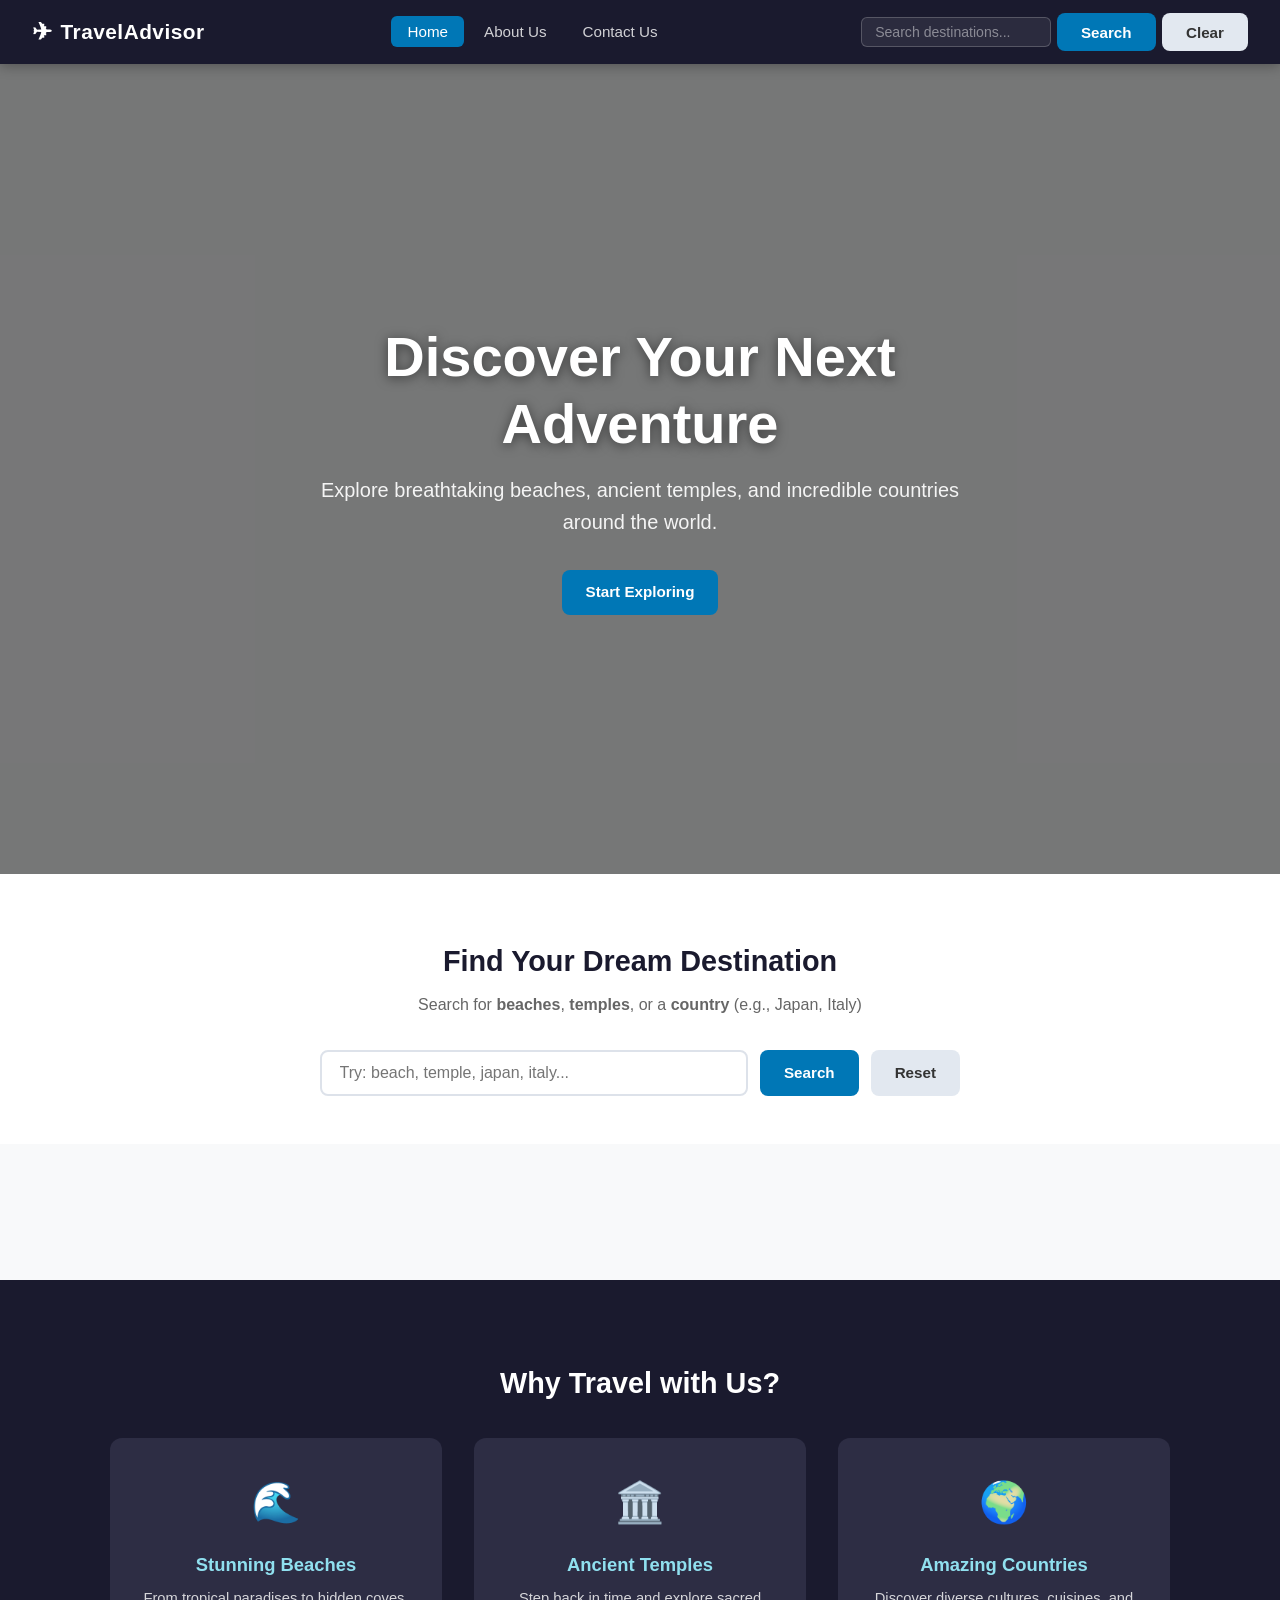
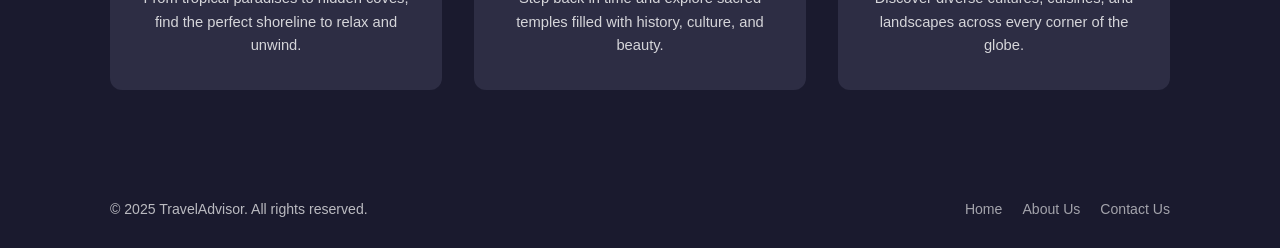
<file: index.html>
<!doctype html>
<html lang="en">
  <head>
    <meta charset="UTF-8" />
    <meta name="viewport" content="width=device-width, initial-scale=1.0" />
    <title>Travel Recommendations</title>
    <link rel="stylesheet" href="style.css" />
  </head>
  <body>
    <!-- ===== NAVBAR ===== -->
    <nav class="navbar">
      <div class="nav-brand">
        <span class="brand-icon">✈</span>
        <span class="brand-text">TravelAdvisor</span>
      </div>
      <ul class="nav-links">
        <li><a href="index.html" class="active">Home</a></li>
        <li><a href="about.html">About Us</a></li>
        <li><a href="contact.html">Contact Us</a></li>
      </ul>
      <div class="nav-search">
        <input
          type="text"
          id="navSearchInput"
          placeholder="Search destinations..."
          autocomplete="off"
        />
        <button class="btn btn-primary btn-nav" id="navSearchBtn">
          Search
        </button>
        <button class="btn btn-secondary btn-nav" id="navClearBtn">
          Clear
        </button>
      </div>
      <button class="nav-toggle" aria-label="Toggle menu">&#9776;</button>
    </nav>

    <!-- ===== HERO ===== -->
    <header class="hero">
      <div class="hero-overlay"></div>
      <div class="hero-content">
        <h1>Discover Your Next Adventure</h1>
        <p>
          Explore breathtaking beaches, ancient temples, and incredible
          countries around the world.
        </p>
        <a href="#search-section" class="btn btn-primary">Start Exploring</a>
      </div>
    </header>

    <!-- ===== SEARCH SECTION ===== -->
    <section class="search-section" id="search-section">
      <div class="container">
        <h2 class="section-title">Find Your Dream Destination</h2>
        <p class="section-subtitle">
          Search for <strong>beaches</strong>, <strong>temples</strong>, or a
          <strong>country</strong> (e.g., Japan, Italy)
        </p>
        <div class="search-bar">
          <input
            type="text"
            id="searchInput"
            placeholder="Try: beach, temple, japan, italy..."
            autocomplete="off"
          />
          <button class="btn btn-primary" id="searchBtn">Search</button>
          <button class="btn btn-secondary" id="resetBtn">Reset</button>
        </div>
      </div>
    </section>

    <!-- ===== RESULTS SECTION ===== -->
    <section class="results-section" id="results-section">
      <div class="container">
        <h2 class="section-title" id="resultsTitle" style="display: none"></h2>
        <div class="cards-grid" id="resultsGrid"></div>
        <p class="no-results" id="noResults" style="display: none">
          No results found. Try searching for <strong>beach</strong>,
          <strong>temple</strong>, or a country like <strong>Japan</strong>.
        </p>
      </div>
    </section>

    <!-- ===== HIGHLIGHTS ===== -->
    <section class="highlights-section">
      <div class="container">
        <h2 class="section-title">Why Travel with Us?</h2>
        <div class="highlights-grid">
          <div class="highlight-card">
            <div class="highlight-icon">🌊</div>
            <h3>Stunning Beaches</h3>
            <p>
              From tropical paradises to hidden coves, find the perfect
              shoreline to relax and unwind.
            </p>
          </div>
          <div class="highlight-card">
            <div class="highlight-icon">🏛️</div>
            <h3>Ancient Temples</h3>
            <p>
              Step back in time and explore sacred temples filled with history,
              culture, and beauty.
            </p>
          </div>
          <div class="highlight-card">
            <div class="highlight-icon">🌍</div>
            <h3>Amazing Countries</h3>
            <p>
              Discover diverse cultures, cuisines, and landscapes across every
              corner of the globe.
            </p>
          </div>
        </div>
      </div>
    </section>

    <!-- ===== FOOTER ===== -->
    <footer class="footer">
      <div class="container footer-inner">
        <p>&copy; 2025 TravelAdvisor. All rights reserved.</p>
        <ul class="footer-links">
          <li><a href="index.html">Home</a></li>
          <li><a href="about.html">About Us</a></li>
          <li><a href="contact.html">Contact Us</a></li>
        </ul>
      </div>
    </footer>

    <script src="script.js"></script>
  </body>
</html>
</file>
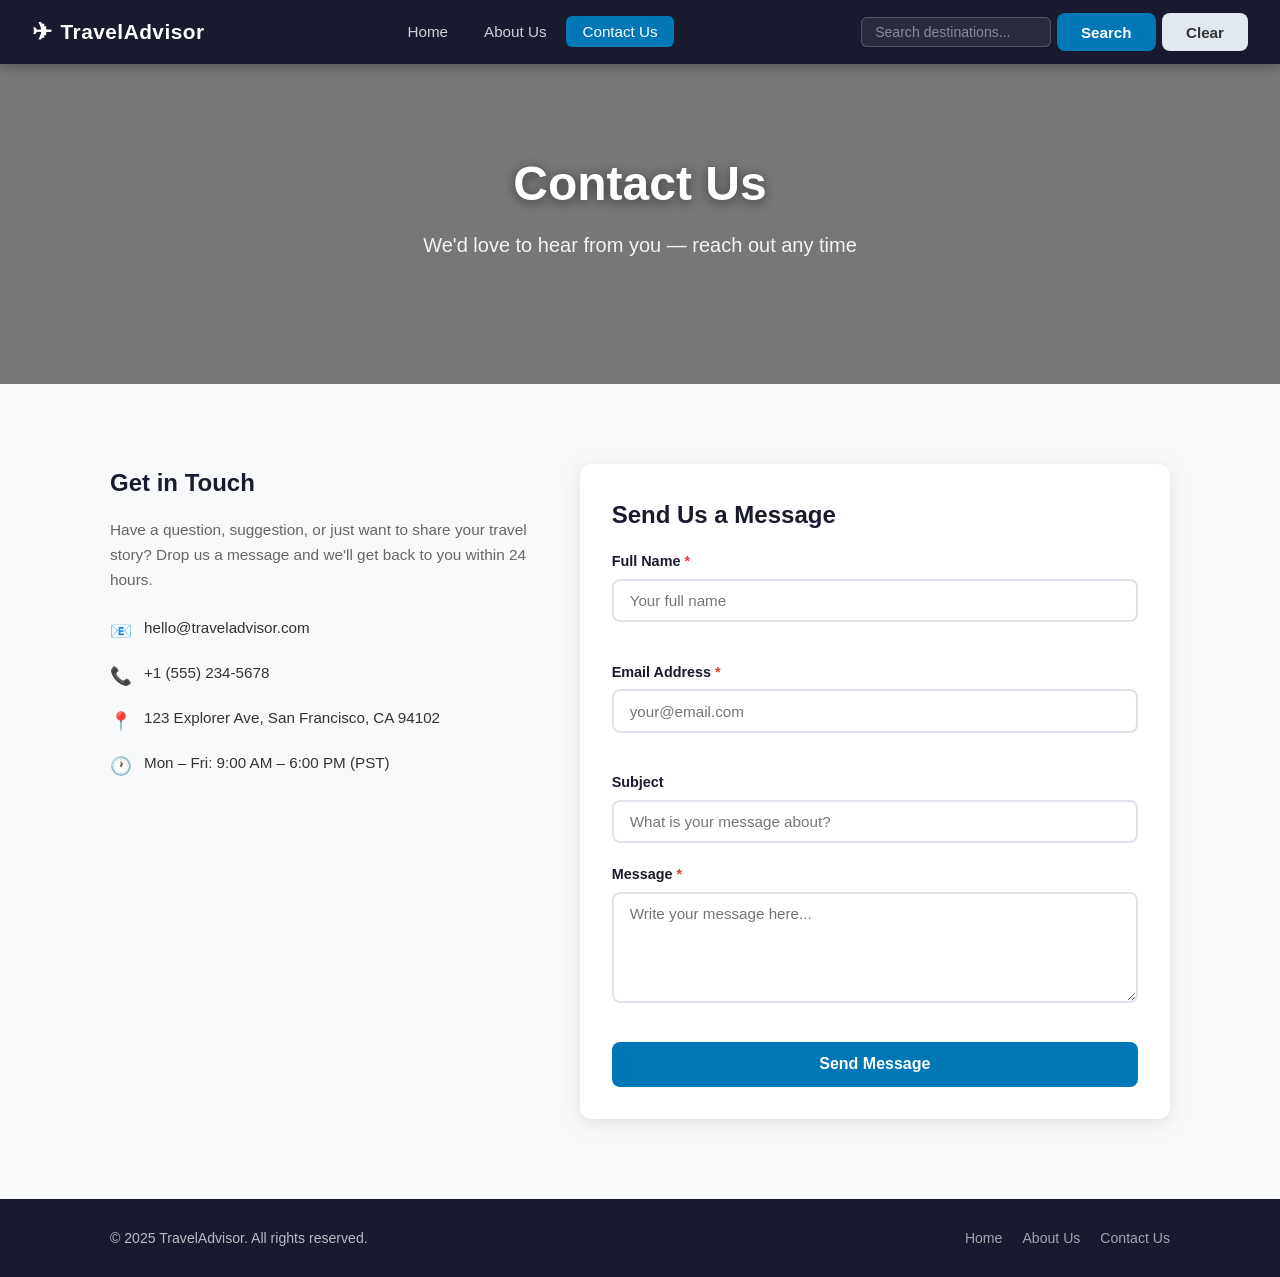
<file: contact.html>
<!doctype html>
<html lang="en">
  <head>
    <meta charset="UTF-8" />
    <meta name="viewport" content="width=device-width, initial-scale=1.0" />
    <title>Contact Us – TravelAdvisor</title>
    <link rel="stylesheet" href="style.css" />
  </head>
  <body>
    <!-- ===== NAVBAR ===== -->
    <nav class="navbar">
      <div class="nav-brand">
        <span class="brand-icon">✈</span>
        <span class="brand-text">TravelAdvisor</span>
      </div>
      <ul class="nav-links">
        <li><a href="index.html">Home</a></li>
        <li><a href="about.html">About Us</a></li>
        <li><a href="contact.html" class="active">Contact Us</a></li>
      </ul>
      <div class="nav-search">
        <input
          type="text"
          id="navSearchInput"
          placeholder="Search destinations..."
          autocomplete="off"
        />
        <button class="btn btn-primary btn-nav" id="navSearchBtn">
          Search
        </button>
        <button class="btn btn-secondary btn-nav" id="navClearBtn">
          Clear
        </button>
      </div>
      <button class="nav-toggle" aria-label="Toggle menu">&#9776;</button>
    </nav>

    <!-- ===== PAGE HEADER ===== -->
    <header class="page-hero contact-hero">
      <div class="hero-overlay"></div>
      <div class="hero-content">
        <h1>Contact Us</h1>
        <p>We'd love to hear from you — reach out any time</p>
      </div>
    </header>

    <!-- ===== CONTACT SECTION ===== -->
    <section class="contact-section">
      <div class="container contact-wrapper">
        <!-- Contact Info -->
        <div class="contact-info">
          <h2>Get in Touch</h2>
          <p>
            Have a question, suggestion, or just want to share your travel
            story? Drop us a message and we'll get back to you within 24 hours.
          </p>
          <ul class="contact-details">
            <li>
              <span class="contact-icon">📧</span>
              <span>hello@traveladvisor.com</span>
            </li>
            <li>
              <span class="contact-icon">📞</span>
              <span>+1 (555) 234-5678</span>
            </li>
            <li>
              <span class="contact-icon">📍</span>
              <span>123 Explorer Ave, San Francisco, CA 94102</span>
            </li>
            <li>
              <span class="contact-icon">🕐</span>
              <span>Mon – Fri: 9:00 AM – 6:00 PM (PST)</span>
            </li>
          </ul>
        </div>

        <!-- Contact Form -->
        <div class="contact-form-wrapper">
          <h2>Send Us a Message</h2>
          <form id="contactForm" class="contact-form" novalidate>
            <div class="form-group">
              <label for="fullName"
                >Full Name <span class="required">*</span></label
              >
              <input
                type="text"
                id="fullName"
                name="fullName"
                placeholder="Your full name"
                required
              />
              <span class="field-error" id="nameError"></span>
            </div>

            <div class="form-group">
              <label for="email"
                >Email Address <span class="required">*</span></label
              >
              <input
                type="email"
                id="email"
                name="email"
                placeholder="your@email.com"
                required
              />
              <span class="field-error" id="emailError"></span>
            </div>

            <div class="form-group">
              <label for="subject">Subject</label>
              <input
                type="text"
                id="subject"
                name="subject"
                placeholder="What is your message about?"
              />
            </div>

            <div class="form-group">
              <label for="message"
                >Message <span class="required">*</span></label
              >
              <textarea
                id="message"
                name="message"
                rows="5"
                placeholder="Write your message here..."
                required
              ></textarea>
              <span class="field-error" id="messageError"></span>
            </div>

            <button type="submit" class="btn btn-primary btn-full">
              Send Message
            </button>
          </form>

          <!-- Success message -->
          <div class="form-success" id="formSuccess" style="display: none">
            <span class="success-icon">✅</span>
            <h3>Message Sent!</h3>
            <p>
              Thank you for reaching out. We'll reply to your email within 24
              hours.
            </p>
          </div>
        </div>
      </div>
    </section>

    <!-- ===== FOOTER ===== -->
    <footer class="footer">
      <div class="container footer-inner">
        <p>&copy; 2025 TravelAdvisor. All rights reserved.</p>
        <ul class="footer-links">
          <li><a href="index.html">Home</a></li>
          <li><a href="about.html">About Us</a></li>
          <li><a href="contact.html">Contact Us</a></li>
        </ul>
      </div>
    </footer>

    <script src="script.js"></script>
  </body>
</html>
</file>
<file: style.css>
/* ====================================================
   TRAVEL RECOMMENDATION WEB APPLICATION – style.css
   ==================================================== */

/* ---------- CSS Variables ---------- */
:root {
  --primary: #0077b6;
  --primary-dark: #005f8e;
  --primary-light: #90e0ef;
  --accent: #f4a261;
  --accent-dark: #e07d3b;
  --dark: #1a1a2e;
  --dark-light: #2d2d44;
  --text: #333;
  --text-light: #666;
  --bg: #f8f9fa;
  --white: #fff;
  --shadow: 0 4px 20px rgba(0, 0, 0, 0.1);
  --shadow-hover: 0 8px 30px rgba(0, 0, 0, 0.18);
  --radius: 12px;
  --transition: 0.3s ease;
}

/* ---------- Reset ---------- */
*,
*::before,
*::after {
  box-sizing: border-box;
  margin: 0;
  padding: 0;
}

html {
  scroll-behavior: smooth;
}

body {
  font-family: "Segoe UI", Tahoma, Geneva, Verdana, sans-serif;
  color: var(--text);
  background: var(--bg);
  line-height: 1.6;
}

img {
  max-width: 100%;
  display: block;
}

a {
  text-decoration: none;
  color: inherit;
}

ul {
  list-style: none;
}

/* ---------- Container ---------- */
.container {
  max-width: 1100px;
  margin: 0 auto;
  padding: 0 1.25rem;
}

/* ====================================================
   NAVBAR
   ==================================================== */
.navbar {
  display: flex;
  align-items: center;
  justify-content: space-between;
  background: var(--dark);
  padding: 0 2rem;
  height: 64px;
  position: sticky;
  top: 0;
  z-index: 1000;
  box-shadow: 0 2px 12px rgba(0, 0, 0, 0.3);
}

.nav-brand {
  display: flex;
  align-items: center;
  gap: 0.5rem;
  color: var(--white);
  font-size: 1.3rem;
  font-weight: 700;
  letter-spacing: 0.5px;
}

.brand-icon {
  font-size: 1.5rem;
}

.nav-links {
  display: flex;
  gap: 0.25rem;
}

.nav-links a {
  color: rgba(255, 255, 255, 0.8);
  padding: 0.45rem 1rem;
  border-radius: 6px;
  font-weight: 500;
  font-size: 0.95rem;
  transition:
    background var(--transition),
    color var(--transition);
}

.nav-links a:hover,
.nav-links a.active {
  background: var(--primary);
  color: var(--white);
}

.nav-search {
  display: flex;
  align-items: center;
  gap: 0.4rem;
}

.nav-search input {
  padding: 0.4rem 0.85rem;
  border: 1.5px solid rgba(255, 255, 255, 0.2);
  border-radius: 6px;
  background: rgba(255, 255, 255, 0.08);
  color: var(--white);
  font-size: 0.88rem;
  outline: none;
  width: 190px;
  transition:
    border-color var(--transition),
    background var(--transition);
}

.nav-search input::placeholder {
  color: rgba(255, 255, 255, 0.45);
}

.nav-search input:focus {
  border-color: var(--primary-light);
  background: rgba(255, 255, 255, 0.14);
}

.btn-nav {
  padding: 0.38rem 0.85rem;
  font-size: 0.82rem;
}

.nav-toggle {
  display: none;
  background: none;
  border: none;
  color: var(--white);
  font-size: 1.5rem;
  cursor: pointer;
}

/* ====================================================
   BUTTONS
   ==================================================== */
.btn {
  display: inline-block;
  padding: 0.65rem 1.5rem;
  border: none;
  border-radius: 8px;
  font-size: 0.95rem;
  font-weight: 600;
  cursor: pointer;
  transition:
    background var(--transition),
    transform var(--transition),
    box-shadow var(--transition);
  white-space: nowrap;
}

.btn-primary {
  background: var(--primary);
  color: var(--white);
}

.btn-primary:hover {
  background: var(--primary-dark);
  transform: translateY(-2px);
  box-shadow: 0 4px 12px rgba(0, 119, 182, 0.4);
}

.btn-secondary {
  background: #e2e8f0;
  color: var(--text);
}

.btn-secondary:hover {
  background: #cbd5e1;
  transform: translateY(-2px);
}

.btn-full {
  width: 100%;
  text-align: center;
  padding: 0.85rem;
  font-size: 1rem;
}

/* ====================================================
   HERO – Home
   ==================================================== */
.hero {
  position: relative;
  height: 90vh;
  min-height: 500px;
  background: url("https://images.unsplash.com/photo-1476514525535-07fb3b4ae5f1?w=1400&q=80")
    center/cover no-repeat;
  display: flex;
  align-items: center;
  justify-content: center;
  text-align: center;
}

.hero-overlay {
  position: absolute;
  inset: 0;
  background: rgba(0, 0, 0, 0.52);
}

.hero-content {
  position: relative;
  z-index: 1;
  color: var(--white);
  padding: 1rem;
  max-width: 720px;
}

.hero-content h1 {
  font-size: clamp(2rem, 5vw, 3.5rem);
  font-weight: 800;
  margin-bottom: 1rem;
  line-height: 1.2;
  text-shadow: 0 2px 12px rgba(0, 0, 0, 0.5);
}

.hero-content p {
  font-size: clamp(1rem, 2.5vw, 1.25rem);
  margin-bottom: 2rem;
  opacity: 0.92;
}

/* ====================================================
   PAGE HERO – About & Contact
   ==================================================== */
.page-hero {
  position: relative;
  height: 320px;
  background: url("https://images.unsplash.com/photo-1501854140801-50d01698950b?w=1400&q=80")
    center/cover no-repeat;
  display: flex;
  align-items: center;
  justify-content: center;
  text-align: center;
}

.contact-hero {
  background-image: url("https://images.unsplash.com/photo-1516912481808-3406841bd33c?w=1400&q=80");
}

.page-hero .hero-content h1 {
  font-size: clamp(1.8rem, 4vw, 3rem);
}

/* ====================================================
   SECTIONS – shared
   ==================================================== */
.section-title {
  text-align: center;
  font-size: 1.8rem;
  font-weight: 700;
  color: var(--dark);
  margin-bottom: 0.5rem;
}

.section-subtitle {
  text-align: center;
  color: var(--text-light);
  margin-bottom: 2rem;
  font-size: 1rem;
}

/* ====================================================
   SEARCH SECTION
   ==================================================== */
.search-section {
  background: var(--white);
  padding: 4rem 0 3rem;
}

.search-bar {
  display: flex;
  gap: 0.75rem;
  max-width: 640px;
  margin: 0 auto;
  flex-wrap: wrap;
}

.search-bar input {
  flex: 1;
  min-width: 200px;
  padding: 0.75rem 1.1rem;
  border: 2px solid #dde2ea;
  border-radius: 8px;
  font-size: 1rem;
  outline: none;
  transition: border-color var(--transition);
  color: var(--text);
}

.search-bar input:focus {
  border-color: var(--primary);
}

/* ====================================================
   RESULTS SECTION
   ==================================================== */
.results-section {
  padding: 3rem 0 4rem;
  background: var(--bg);
  min-height: 60px;
}

.cards-grid {
  display: grid;
  grid-template-columns: repeat(auto-fill, minmax(280px, 1fr));
  gap: 1.75rem;
  margin-top: 1.5rem;
}

/* ===== Card ===== */
.card {
  background: var(--white);
  border-radius: var(--radius);
  overflow: hidden;
  box-shadow: var(--shadow);
  transition:
    transform var(--transition),
    box-shadow var(--transition);
  display: flex;
  flex-direction: column;
}

.card:hover {
  transform: translateY(-6px);
  box-shadow: var(--shadow-hover);
}

.card img {
  width: 100%;
  height: 210px;
  object-fit: cover;
}

.card-body {
  padding: 1.25rem;
  flex: 1;
  display: flex;
  flex-direction: column;
  gap: 0.5rem;
}

.card-tag {
  display: inline-block;
  background: var(--primary-light);
  color: var(--primary-dark);
  font-size: 0.72rem;
  font-weight: 700;
  text-transform: uppercase;
  letter-spacing: 0.8px;
  padding: 0.2rem 0.65rem;
  border-radius: 4px;
  width: fit-content;
}

.card-title {
  font-size: 1.15rem;
  font-weight: 700;
  color: var(--dark);
}

.card-desc {
  font-size: 0.92rem;
  color: var(--text-light);
  flex: 1;
}

.card-btn {
  margin-top: 0.75rem;
  display: inline-block;
  background: var(--primary);
  color: var(--white);
  padding: 0.5rem 1.1rem;
  border-radius: 6px;
  font-weight: 600;
  font-size: 0.88rem;
  width: fit-content;
  transition: background var(--transition);
}

.card-btn:hover {
  background: var(--primary-dark);
}

.no-results {
  text-align: center;
  color: var(--text-light);
  font-size: 1rem;
  padding: 2rem 0;
}

/* ====================================================
   HIGHLIGHTS SECTION
   ==================================================== */
.highlights-section {
  background: var(--dark);
  padding: 5rem 0;
  color: var(--white);
}

.highlights-section .section-title {
  color: var(--white);
}

.highlights-grid {
  display: grid;
  grid-template-columns: repeat(auto-fit, minmax(240px, 1fr));
  gap: 2rem;
  margin-top: 2rem;
}

.highlight-card {
  background: var(--dark-light);
  border-radius: var(--radius);
  padding: 2rem 1.5rem;
  text-align: center;
  transition: transform var(--transition);
}

.highlight-card:hover {
  transform: translateY(-4px);
}

.highlight-icon {
  font-size: 2.5rem;
  margin-bottom: 1rem;
}

.highlight-card h3 {
  font-size: 1.15rem;
  font-weight: 700;
  margin-bottom: 0.5rem;
  color: var(--primary-light);
}

.highlight-card p {
  font-size: 0.92rem;
  opacity: 0.8;
}

/* ====================================================
   ABOUT PAGE
   ==================================================== */
.about-section {
  padding: 5rem 0;
  background: var(--white);
}

.about-intro {
  display: grid;
  grid-template-columns: 1fr 1fr;
  gap: 3rem;
  align-items: center;
}

.about-text h2 {
  font-size: 1.8rem;
  font-weight: 700;
  color: var(--dark);
  margin-bottom: 1rem;
}

.about-text p {
  color: var(--text-light);
  margin-bottom: 1rem;
  font-size: 1rem;
}

.about-image img {
  border-radius: var(--radius);
  box-shadow: var(--shadow);
  height: 320px;
  width: 100%;
  object-fit: cover;
}

.values-section {
  padding: 5rem 0;
  background: var(--bg);
}

.values-grid {
  display: grid;
  grid-template-columns: repeat(auto-fit, minmax(220px, 1fr));
  gap: 1.5rem;
  margin-top: 2rem;
}

.value-card {
  background: var(--white);
  border-radius: var(--radius);
  padding: 2rem 1.3rem;
  text-align: center;
  box-shadow: var(--shadow);
  transition: transform var(--transition);
}

.value-card:hover {
  transform: translateY(-4px);
}

.value-icon {
  font-size: 2.2rem;
  margin-bottom: 0.75rem;
}

.value-card h3 {
  font-size: 1.05rem;
  font-weight: 700;
  color: var(--dark);
  margin-bottom: 0.5rem;
}

.value-card p {
  font-size: 0.9rem;
  color: var(--text-light);
}

.team-section {
  padding: 5rem 0;
  background: var(--white);
}

.team-grid {
  display: grid;
  grid-template-columns: repeat(auto-fit, minmax(240px, 1fr));
  gap: 2rem;
  margin-top: 2rem;
}

.team-card {
  text-align: center;
  border-radius: var(--radius);
  overflow: hidden;
  box-shadow: var(--shadow);
  background: var(--bg);
  padding-bottom: 1.5rem;
  transition: transform var(--transition);
}

.team-card:hover {
  transform: translateY(-4px);
}

.team-card img {
  width: 100%;
  height: 220px;
  object-fit: cover;
  object-position: top;
}

.team-card h3 {
  font-size: 1.1rem;
  font-weight: 700;
  color: var(--dark);
  margin: 1rem 1rem 0.25rem;
}

.team-role {
  font-size: 0.83rem;
  font-weight: 600;
  color: var(--primary);
  text-transform: uppercase;
  letter-spacing: 0.5px;
  margin: 0 1rem 0.5rem;
}

.team-card p:last-child {
  font-size: 0.88rem;
  color: var(--text-light);
  margin: 0 1.25rem;
}

/* ====================================================
   CONTACT PAGE
   ==================================================== */
.contact-section {
  padding: 5rem 0;
  background: var(--bg);
}

.contact-wrapper {
  display: grid;
  grid-template-columns: 1fr 1.4fr;
  gap: 3rem;
  align-items: start;
}

.contact-info h2,
.contact-form-wrapper h2 {
  font-size: 1.5rem;
  font-weight: 700;
  color: var(--dark);
  margin-bottom: 1rem;
}

.contact-info > p {
  color: var(--text-light);
  margin-bottom: 1.5rem;
  font-size: 0.96rem;
}

.contact-details {
  display: flex;
  flex-direction: column;
  gap: 1rem;
}

.contact-details li {
  display: flex;
  align-items: flex-start;
  gap: 0.75rem;
  color: var(--text);
  font-size: 0.95rem;
}

.contact-icon {
  font-size: 1.1rem;
  flex-shrink: 0;
  margin-top: 0.05rem;
}

/* Form */
.contact-form-wrapper {
  background: var(--white);
  border-radius: var(--radius);
  padding: 2rem;
  box-shadow: var(--shadow);
}

.contact-form {
  display: flex;
  flex-direction: column;
  gap: 1.25rem;
}

.form-group {
  display: flex;
  flex-direction: column;
  gap: 0.35rem;
}

.form-group label {
  font-size: 0.9rem;
  font-weight: 600;
  color: var(--dark);
}

.required {
  color: #e53e3e;
}

.form-group input,
.form-group textarea {
  padding: 0.7rem 1rem;
  border: 2px solid #dde2ea;
  border-radius: 8px;
  font-size: 0.95rem;
  color: var(--text);
  font-family: inherit;
  outline: none;
  transition: border-color var(--transition);
  resize: vertical;
}

.form-group input:focus,
.form-group textarea:focus {
  border-color: var(--primary);
}

.form-group input.error,
.form-group textarea.error {
  border-color: #e53e3e;
}

.field-error {
  font-size: 0.8rem;
  color: #e53e3e;
  min-height: 1em;
}

.form-success {
  text-align: center;
  padding: 2rem;
}

.success-icon {
  font-size: 3rem;
  display: block;
  margin-bottom: 1rem;
}

.form-success h3 {
  font-size: 1.4rem;
  color: var(--dark);
  margin-bottom: 0.5rem;
}

.form-success p {
  color: var(--text-light);
}

/* ====================================================
   FOOTER
   ==================================================== */
.footer {
  background: var(--dark);
  color: rgba(255, 255, 255, 0.7);
  padding: 1.75rem 0;
}

.footer-inner {
  display: flex;
  align-items: center;
  justify-content: space-between;
  flex-wrap: wrap;
  gap: 1rem;
  font-size: 0.88rem;
}

.footer-links {
  display: flex;
  gap: 1.25rem;
}

.footer-links a {
  color: rgba(255, 255, 255, 0.6);
  transition: color var(--transition);
}

.footer-links a:hover {
  color: var(--primary-light);
}

/* ====================================================
   RESPONSIVE
   ==================================================== */
@media (max-width: 768px) {
  .nav-search {
    display: none;
  }

  .nav-links {
    display: none;
    position: absolute;
    top: 64px;
    left: 0;
    right: 0;
    background: var(--dark-light);
    flex-direction: column;
    padding: 1rem 1.5rem;
    gap: 0.25rem;
  }

  .nav-links.open {
    display: flex;
  }

  .nav-toggle {
    display: block;
  }

  .hero {
    height: 70vh;
  }

  .about-intro {
    grid-template-columns: 1fr;
  }

  .about-image {
    order: -1;
  }

  .contact-wrapper {
    grid-template-columns: 1fr;
  }

  .search-bar {
    flex-direction: column;
  }

  .search-bar input,
  .search-bar .btn {
    width: 100%;
  }

  .footer-inner {
    flex-direction: column;
    text-align: center;
  }
}

@media (max-width: 480px) {
  .page-hero {
    height: 220px;
  }

  .section-title {
    font-size: 1.4rem;
  }
}
</file>
